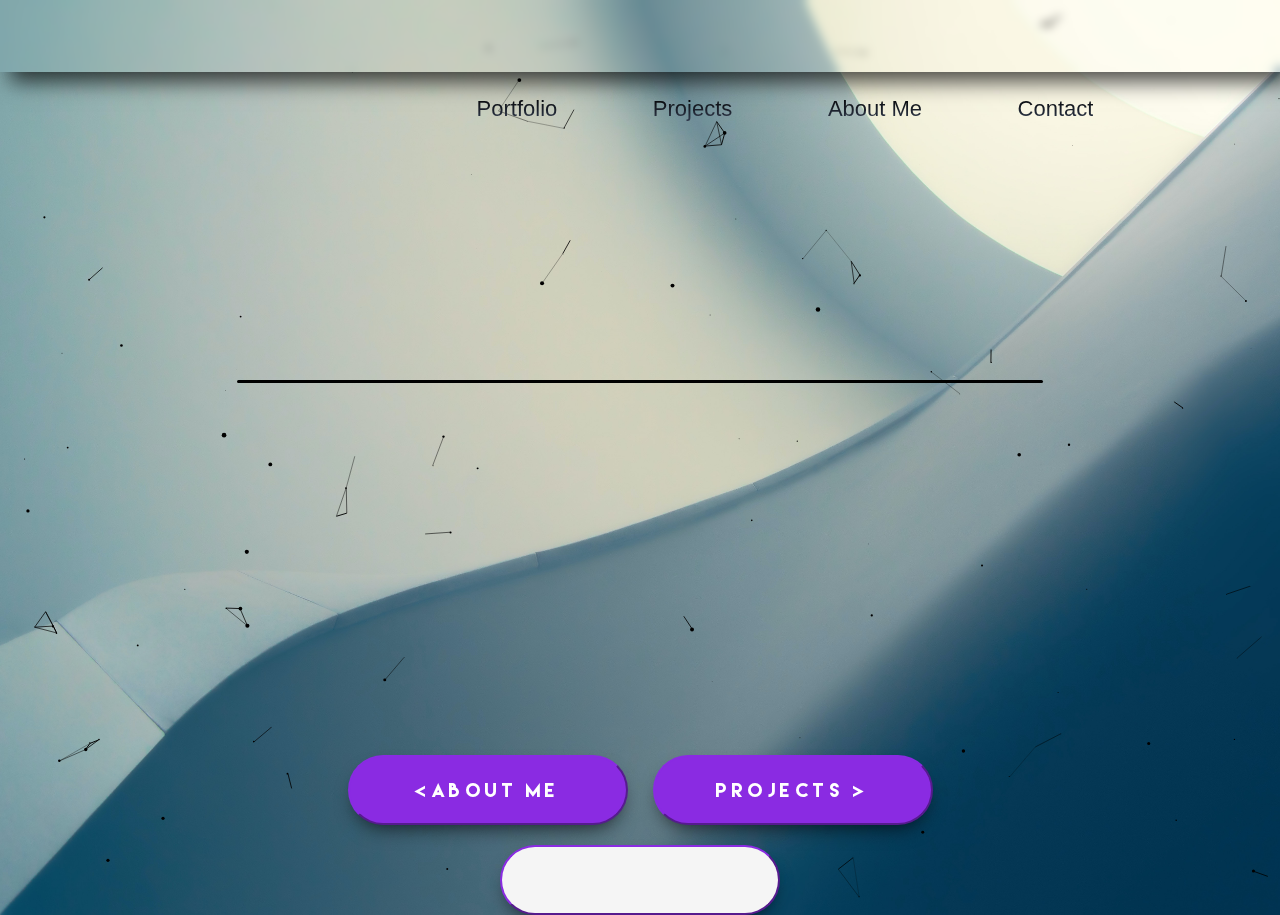
<file: index.html>
<!DOCTYPE html>
<html lang="eng"></html>

<head>
  <link rel="styleSheet" href="styleSheetMain.css"> 
  <title>Portfolio</title>
  <link rel="icon" type="image/icon-x" href="/img/favicon.ico"> 
</head>

<body>
  <div class="navbar"></div>
  <script src="../backgroundHandler.js"></script>
  <header id="header">
    <nav id="navbar">
      <a href="/index.html">Portfolio</a>
      <a href="/projects.html">Projects</a>
      <a href="/aboutme.html">About Me</a>
      <a href="/aboutme.html#headerText2">Contact</a>
    </nav>
  </header>

  <h1>
    <span id="colorText2">
      Developing</span> <span id="colorText2">Innovative</span> <span id="colorText2">Solutions</span>
    </span>
    <br>
    <span>
      To Solve
    </span>
    <br>
    <span id="colorText">
      Modern Problems
    </span>
  </h1>

  <hr>

  <h2>
    <span id="colorText3">Kian</span>
    <span id="colorText3">Beydemueller</span>
    <span>is</span>
    <span>a</span>
    <span>16</span>
    <span>year</span>
    <span>old</span>
    <span id="colorText2">software</span>
    <span id="colorText2">engineer</span>
    <span>and</span>
    <span id="colorText2">developer</span><span>.</span>
    <span>With</span>
    <span>over</span>
    <span>2</span>
    <span>years</span>
    <span>of</span>
    <span>hand</span>
    <span>on</span>
    <span>experience</span>
    <span>in</span>
    <span>programming,</span>
    <span>I</span>
    <span>have</span>
    <span>all</span>
    <span>the</span>
    <span>necessary</span>
    <span>skills</span>
    <span>to</span>
    <span>build</span>
    <span id="colorText2">creative</span>
    <span id="colorText2">answers</span>
    <span>to</span>
    <span>all</span>
    <span>technical</span>
    <span>inquiries.</span>
  </h2>


  <br> <button id="aboutButton" onclick="window.location.href='/aboutme.html'">
    &lt;ABOUT ME
  </button>
  <button id="projectButton" onclick="window.location.href='/projects.html'">
    PROJECTS >
  </button> <br>
  <button id="contactButton" onclick="window.location.href='/aboutme.html#headerText2'"> <span>
    CONTACT ME
  </span>
  </button>
  
  <canvas class="background"></canvas>
  <script src="/background/src/particles.js"></script>
</body>
</file>
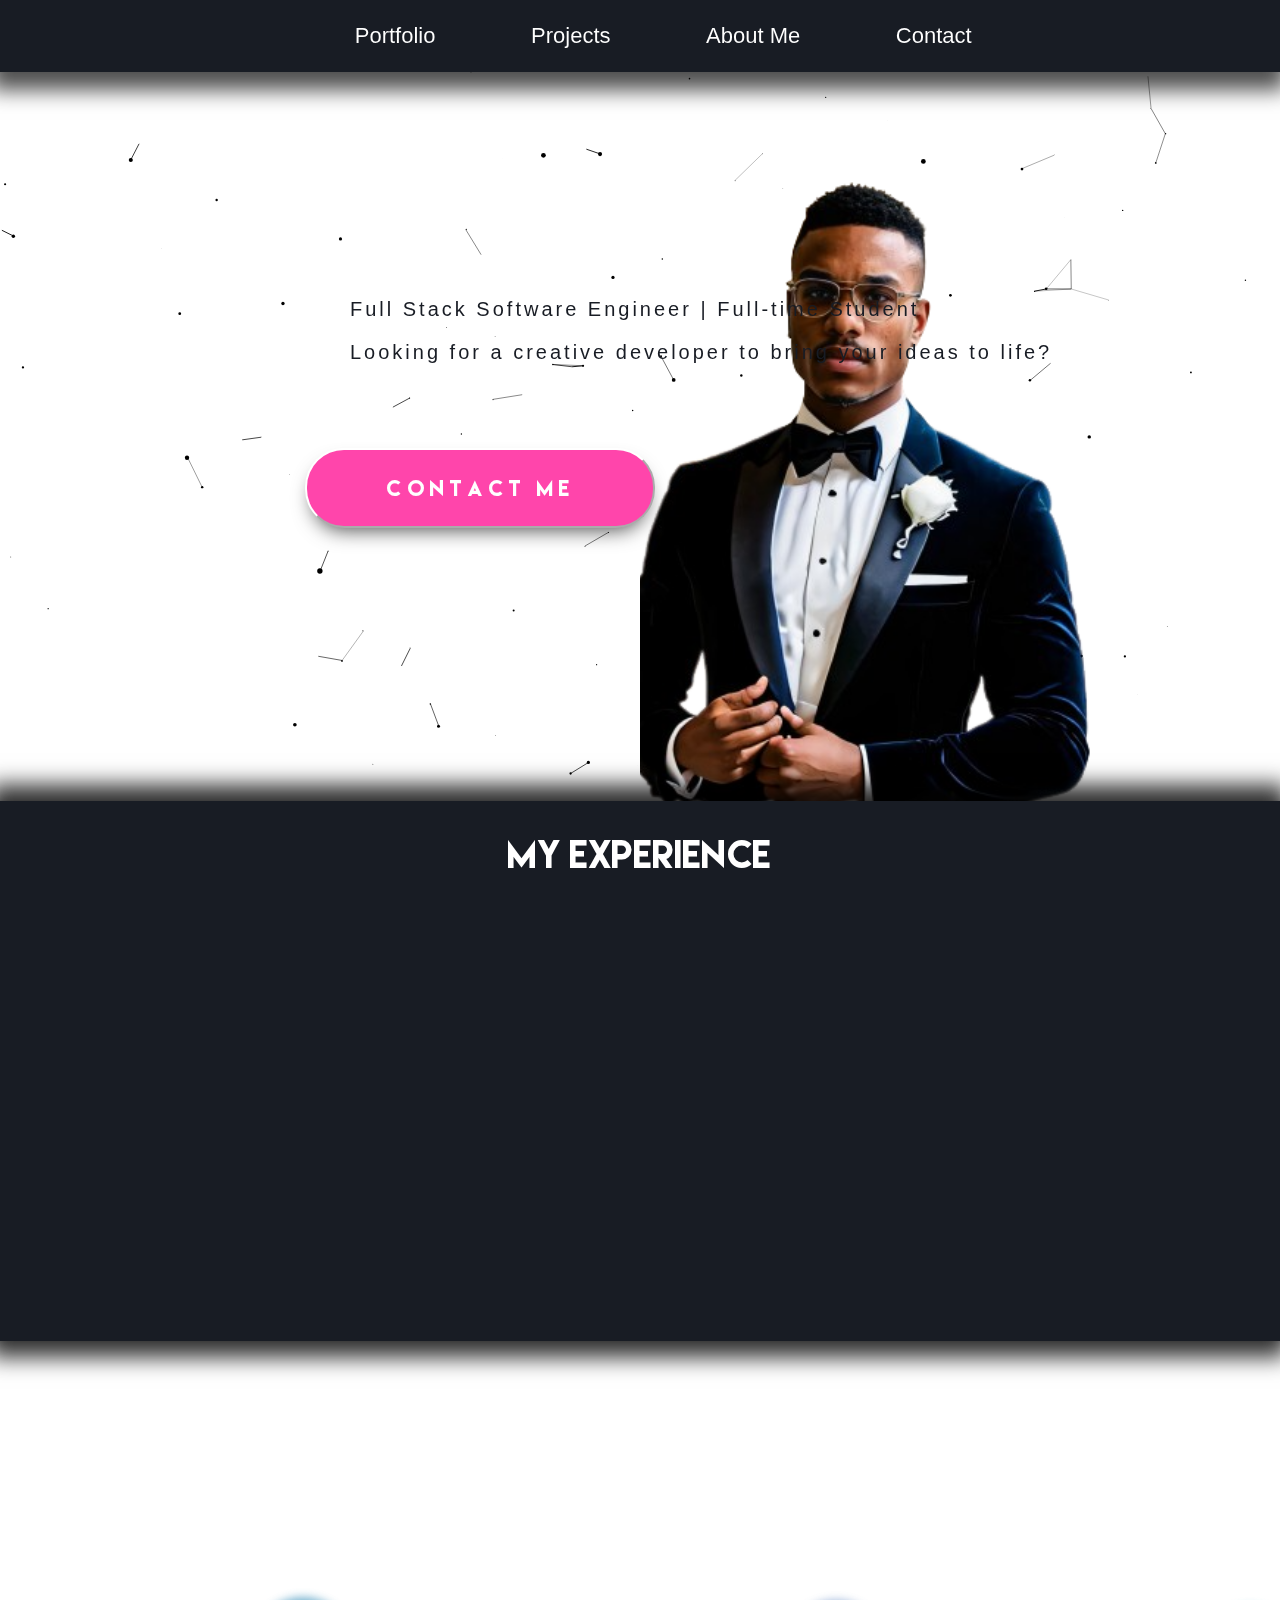
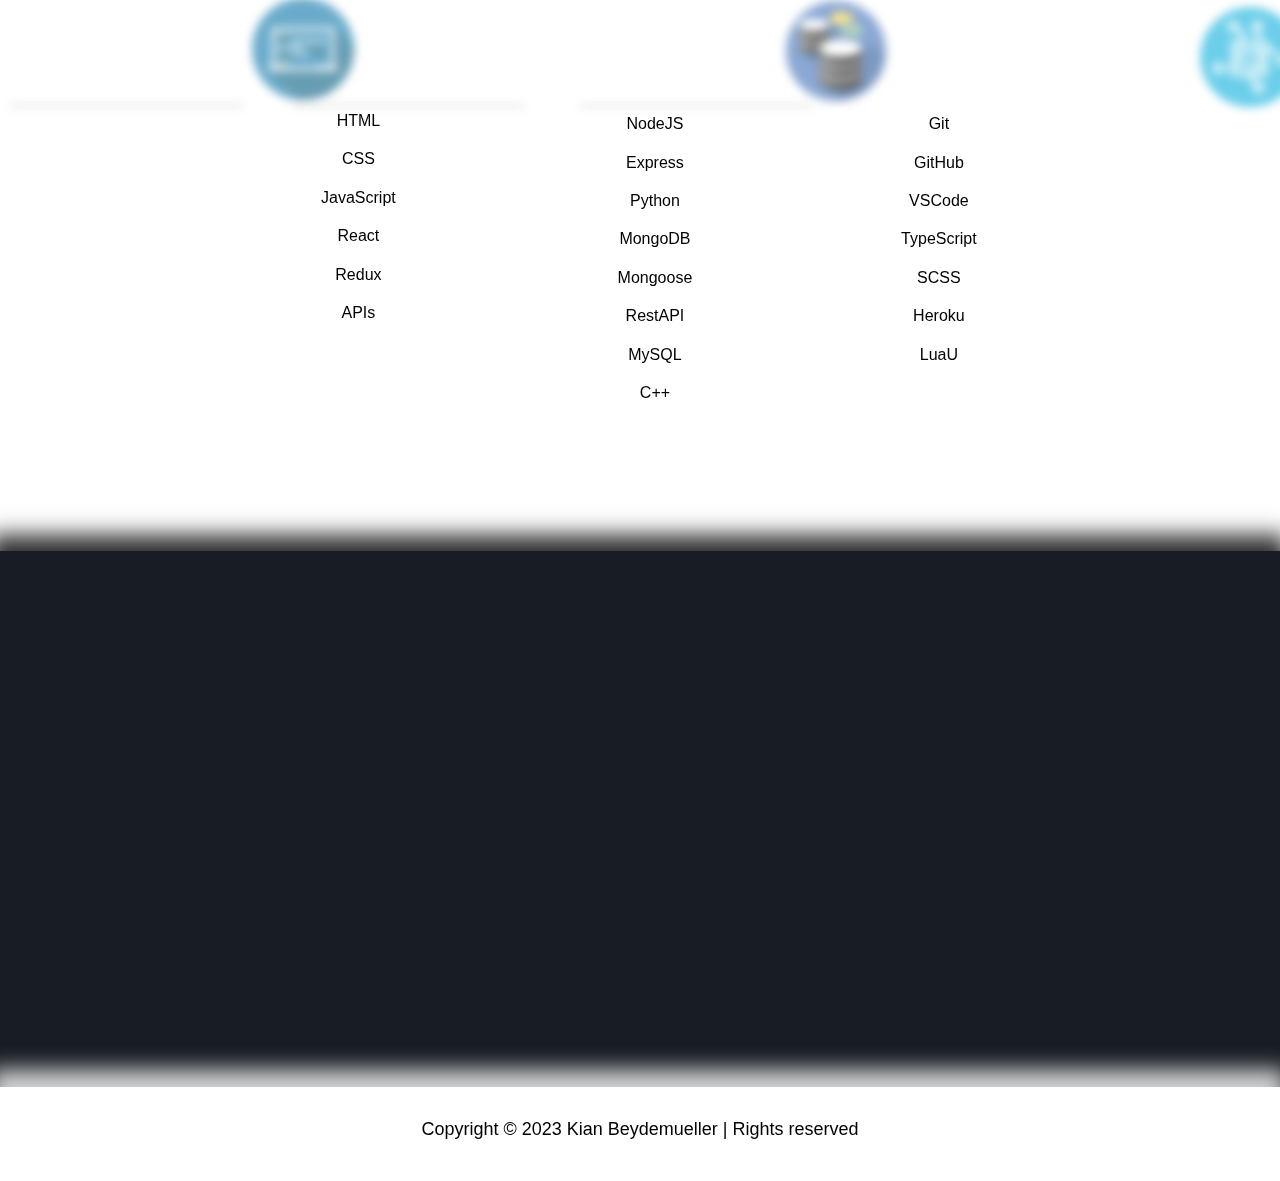
<file: aboutme.html>
<!DOCTYPE html>
<html lang="eng"></html>

<head>
  <meta name="viewport" content="width=device-width, intial-scale=1.0">
  <link rel="styleSheet" href="styleSheetAbout.css"> 
  <link rel="newStyle" href="newStyle.scss">
  <title>About Me</title>
  <link rel="icon" type="image/icon-x" href="/img/favicon.ico"> 
  <script defer src="app.js"></script>
</head>

<body>
  <div class="navbar"></div>
  <script src="../backgroundHandler.js"></script>
  <header id="header">
    <nav id="navbar">
      <a href="/index.html" style="margin-left: -12%;">Portfolio</a>
      <a href="/projects.html">Projects</a>
      <a href="/aboutme.html">About Me</a>
      <a href="#headerText2">Contact</a>
    </nav>
  </header>
  <div class="container"></div>

  <h1><span>Hey</span> <span>there!</span> <span id="colorText">I'm</span> <span id="colorText">Kian.</span></h1>
  <p class="descriptive">Full Stack Software Engineer | Full-time Student</p>
  <p class="descriptive">Looking for a creative developer to bring your ideas to life?</p>
  <button id="contactButton" onclick="window.location.href='#headerText2'">
    CONTACT ME
  </button>

  <div class="experience">
    <p id="titleP">My Experience</p>
    <div class="box hidden"></div>
    <img src="/img/KianWork.jpg" class="photo hidden" id="workImg">
    <p class="text hidden" id="hiddenSwipe1">
      My name is Kian Beydemueller and I am a 16-year-old self-taught software engineer.
      My passion for computer science has consistently grown stronger ever since I got my first laptop at the age of 10 and 
      explored how computers process data.
    </p>
    <p class="text hidden" id="hiddenSwipe2">
      Ever since then, my love for the computer industry has only grown stronger and I have,
      to-date taught myself 6 different programming languages, ranging from beginner to advanced levels of knowledge.
      From game development to website engineering and even machine learning, I am sure to have all the skills necessary
      to fulfill your requests!
    </p>
    <p class="text hidden" id="hiddenSwipe3">
      <br>In my spare time I enjoy playing sports and exercising regularly to free my mind when I am not occupied with school 
      or personal projects. My avid learning and constant hunger to create innovative solutions to modern problems has
      propelled my programming journey and allowed me to become the great programmer I am today. If you wish to know
      more about my skills or how to reach me, keep scrolling! I can't wait to work with you &#128521;
    </p>
  </div>


  <div class="skills">
    <img src="/img/code.png" class="codeIcon hidden">
    <p class="headerText hidden">My Skills</p>
    <div class="skillIcons">
      <img class="skill1 hidden" src="/img/FrontEnd.jpg">
      <p class="skillLabels1 hidden">Frontend</p>
      <img class="skill2 hidden" src="/img/BackEnd.png">
      <p class="skillLabels2 hidden">Backend</p>
      <img class="skill3 hidden" src="/img/Technologies.png">
      <p class="skillLabels3 hidden">Technologies</p>
    </div>
    <hr class="frontSeperator hidden">
    <hr class="backSeperator hidden">
    <hr class="techSeperator hidden">

    <p class="frontEndUnits">HTML<br>CSS<br>JavaScript<br>React<br>Redux<br>APIs</p>
    <p class="backEndUnits">NodeJS<br>Express<br>Python<br>MongoDB<br>Mongoose<br>RestAPI<br>MySQL<br>C++</p>
    <p class="techEndUnits">Git<br>GitHub<br>VSCode<br>TypeScript<br>SCSS<br>Heroku<br>LuaU</p>
  </div>

  <div class="contactDiv">
    <p class="headerText2 hidden" id="headerText2">Reach Out</p>
    <button class="contactButtons hidden glow-on-hover" id="linkedin" type="button" onclick="window.open('https://linkedin.com/in/kian-beydemüller-56a147151/');">
      <img src="/img/linkedin.png" alt="LinkedIn Logo">
      <span><b>LinkedIn</b></span>
    </button>
    <button class="contactButtons hidden glow-on-hover" id="email" type="button" onclick="window.location.href='mailto:Kian@UBDM.info'">
      <img src="/img/Email.png" alt="Email Symbol">
      <span><b>Email</b></span>
    </button>
    <button class="contactButtons hidden glow-on-hover" id="github" type="button" onclick="window.open('https://github.com/KianBD/');">
      <img src="/img/github.png" alt="GitHub Logo">
      <span><b>GitHub</b></span>
    </button>

    <a class="btn linked-btn">
      
    </a>
 
    <div class="copyrightDiv">
      <p>Copyright © 2023 Kian Beydemueller | Rights reserved</p>
    </div>
  </div>

  <canvas class="background"></canvas>
  <script src="/background/src/particles.js"></script>
</body>
</file>
<file: styleSheetMain.css>
@font-face {
  font-family: "averta bold";
  src: url(../../fonts/averta-bold/Averta.eot) format('embedded-opentype'),
       url(../../fonts/averta-bold/Averta.woff2) format('woff2'),
       url(../../fonts/averta-bold/Averta.woff) format('woff'),
       url(../../fonts/averta-bold/Averta.ttf) format('truetype'),
       url(../../fonts/averta-bold/Averta.svg) format('svg');

  font-family: "averta regular";
  src: url(../../fonts/averta-regular/Averta.eot) format('embedded-opentype'),
      url(../../fonts/averta-regular/Averta.woff2) format('woff2'),
      url(../../fonts/averta-regular/Averta.woff) format('woff'),
      url(../../fonts/averta-regular/Averta.ttf) format('truetype'),
      url(../../fonts/averta-regular/Averta.svg) format('svg');

  font-family: "lemon milk";
  src: url(../../fonts/lemon/Lemon.eot) format('embedded-opentype'),
      url(../../fonts/lemon/Lemon.woff2) format('woff2'),
      url(../../fonts/lemon/Lemon.woff) format('woff'),
      url(../../fonts/lemon/Lemon.ttf) format('truetype'),
      url(../../fonts/lemon/Lemon.svg) format('svg');
}

html,
body {
  margin: 0;
  padding: 0;
}

.background {
  position: absolute;
  display: block;
  top: 0;
  left: 0;
  z-index: -1;
}

body {
  background-color: white;
  background-image: url(../../img/background.jpg);
  background-repeat: no-repeat;
  -webkit-background-size: cover;
  -moz-background-size: cover;
  -o-background-size: cover;
  background-size: cover;

  overflow-x: hidden;
  font-family: "lemon milk", Fallback, sans-serif;
  text-align: center;
  color: #495a7a;
  font-size: 20px;

  user-select: none;
  -webkit-user-select: none;
}

#header {
  position: absolute;
  margin-top: -12%;
  left: 0;
  width: 100%;
  padding: 20px 100px;
  background:transparent;
  justify-content: space-between;
  align-items: center;

  font-family: sans-serif;
}

#navbar a {
  position: relative;
  font-size: 22px;
  background:-webkit-linear-gradient(#000000, #323c4f);
  -webkit-background-clip: text;
  background-clip: text;
  -webkit-text-fill-color: transparent;
  font-weight: 500;
  text-decoration: none;
  margin-left: 90px;
  -webkit-user-drag: none;
}

div {
  position: absolute;
}

.navbar {
  backdrop-filter: blur(5px);
  background-color: transparent;
  width: 100%;
  height: 8%;
  box-shadow: 10px 10px 20px rgba(0, 0, 0, 0.696);
  display: inline-block;
  top: 0;
  left: 0;
}

#navbar a::before {
  content: "";
  position: absolute;
  top: 100%;
  left: 0;
  width: 0%;
  height: 3px;
  background: #5146cc;
  transition: .3s;
}

#navbar a:hover::before {
  width: 100%;
}


ul {
  color: teal;
}

h1 {
  text-align: left;
  font-family: "lemon milk", Fallback, sans-serif;
  letter-spacing: 4px;
  margin-top: 230px;
  margin-left: 350px;
}

h2 {
  font-family: sans-serif;
  transform: scale(0.94);
  animation: scale 3s forwards cubic-bezier(0.5, 1, 0.89, 1);
  color: #495a7a; 
  line-height: 60px; 
  margin-top: 2%; 
  text-align: left; 
  margin-left: 365px; 
  letter-spacing: 3px;
}
@keyframes scale {
  100% {
    transform: scale(1);
  }
}

hr {
  width: 63%;
  height: 3px;
  background-color: black; 
  border-radius: 4px; 
  border: none;
}

span {
  display: inline-block;
  opacity: 0;
  filter: blur(4px);
}

span:nth-child(1) {
  animation: fade-in 0.8s 0.1s forwards cubic-bezier(0.11, 0, 0.5, 0);
}

span:nth-child(2) {
  animation: fade-in 0.8s 0.2s forwards cubic-bezier(0.11, 0, 0.5, 0);
}

span:nth-child(3) {
  animation: fade-in 0.8s 0.3s forwards cubic-bezier(0.11, 0, 0.5, 0);
}

span:nth-child(4) {
  animation: fade-in 0.8s 0.4s forwards cubic-bezier(0.11, 0, 0.5, 0);
}

span:nth-child(5) {
  animation: fade-in 0.8s 0.5s forwards cubic-bezier(0.11, 0, 0.5, 0);
}

span:nth-child(6) {
  animation: fade-in 0.8s 0.6s forwards cubic-bezier(0.11, 0, 0.5, 0);
}

span:nth-child(7) {
  animation: fade-in 0.8s 0.7s forwards cubic-bezier(0.11, 0, 0.5, 0);
}

span:nth-child(8) {
  animation: fade-in 0.8s 0.8s forwards cubic-bezier(0.11, 0, 0.5, 0);
}

span:nth-child(9) {
  animation: fade-in 0.8s 0.9s forwards cubic-bezier(0.11, 0, 0.5, 0);
}

span:nth-child(10) {
  animation: fade-in 0.8s 1s forwards cubic-bezier(0.11, 0, 0.5, 0);
}

span:nth-child(11) {
  animation: fade-in 0.8s 1.1s forwards cubic-bezier(0.11, 0, 0.5, 0);
}

span:nth-child(12) {
  animation: fade-in 0.8s 1.2s forwards cubic-bezier(0.11, 0, 0.5, 0);
}

span:nth-child(13) {
  animation: fade-in 0.8s 1.3s forwards cubic-bezier(0.11, 0, 0.5, 0);
}

span:nth-child(14) {
  animation: fade-in 0.8s 1.4s forwards cubic-bezier(0.11, 0, 0.5, 0);
}

span:nth-child(15) {
  animation: fade-in 0.8s 1.5s forwards cubic-bezier(0.11, 0, 0.5, 0);
}

span:nth-child(16) {
  animation: fade-in 0.8s 1.6s forwards cubic-bezier(0.11, 0, 0.5, 0);
}

span:nth-child(17) {
  animation: fade-in 0.8s 1.7s forwards cubic-bezier(0.11, 0, 0.5, 0);
}

span:nth-child(18) {
  animation: fade-in 0.8s 1.8s forwards cubic-bezier(0.11, 0, 0.5, 0);
}

span:nth-child(19) {
  animation: fade-in 0.8s 1.9s forwards cubic-bezier(0.11, 0, 0.5, 0);
}

span:nth-child(20) {
  animation: fade-in 0.8s 2.0s forwards cubic-bezier(0.11, 0, 0.5, 0);
}

span:nth-child(21) {
  animation: fade-in 0.8s 2.1s forwards cubic-bezier(0.11, 0, 0.5, 0);
}

span:nth-child(22) {
  animation: fade-in 0.8s 2.2s forwards cubic-bezier(0.11, 0, 0.5, 0);
}

span:nth-child(23) {
  animation: fade-in 0.8s 2.3s forwards cubic-bezier(0.11, 0, 0.5, 0);
}

span:nth-child(24) {
  animation: fade-in 0.8s 2.4s forwards cubic-bezier(0.11, 0, 0.5, 0);
}

span:nth-child(25) {
  animation: fade-in 0.8s 2.5s forwards cubic-bezier(0.11, 0, 0.5, 0);
}

span:nth-child(26) {
  animation: fade-in 0.8s 2.6s forwards cubic-bezier(0.11, 0, 0.5, 0);
}

span:nth-child(27) {
  animation: fade-in 0.8s 2.7s forwards cubic-bezier(0.11, 0, 0.5, 0);
}

span:nth-child(28) {
  animation: fade-in 0.8s 2.8s forwards cubic-bezier(0.11, 0, 0.5, 0);
}

span:nth-child(29) {
  animation: fade-in 0.8s 2.9s forwards cubic-bezier(0.11, 0, 0.5, 0);
}

span:nth-child(30) {
  animation: fade-in 0.8s 3.0s forwards cubic-bezier(0.11, 0, 0.5, 0);
}

span:nth-child(31) {
  animation: fade-in 0.8s 3.1s forwards cubic-bezier(0.11, 0, 0.5, 0);
}

span:nth-child(32) {
  animation: fade-in 0.8s 3.2s forwards cubic-bezier(0.11, 0, 0.5, 0);
}

span:nth-child(33) {
  animation: fade-in 0.8s 3.3s forwards cubic-bezier(0.11, 0, 0.5, 0);
}

span:nth-child(34) {
  animation: fade-in 0.8s 3.4s forwards cubic-bezier(0.11, 0, 0.5, 0);
}

span:nth-child(35) {
  animation: fade-in 0.8s 3.5s forwards cubic-bezier(0.11, 0, 0.5, 0);
}

span:nth-child(36) {
  animation: fade-in 0.8s 3.6s forwards cubic-bezier(0.11, 0, 0.5, 0);
}

span:nth-child(37) {
  animation: fade-in 0.8s 3.7s forwards cubic-bezier(0.11, 0, 0.5, 0);
}

span:nth-child(38) {
  animation: fade-in 0.8s 3.8s forwards cubic-bezier(0.11, 0, 0.5, 0);
}
span:nth-child(39) {
  animation: fade-in 0.8s 3.9s forwards cubic-bezier(0.11, 0, 0.5, 0);
}

@keyframes fade-in {
  100% {
    opacity: 1;
    filter: blur(0);
  }
}

#colorText {
  background:-webkit-linear-gradient(#5146cc, #8d76f8);
  -webkit-background-clip: text;
  background-clip: text;
  -webkit-text-fill-color: transparent;
}

#colorText2 {
  background:-webkit-linear-gradient(#cc466c, #ff0909);
  -webkit-background-clip: text;
  background-clip: text;
  -webkit-text-fill-color: transparent;
}

#colorText3 {
  background:-webkit-linear-gradient(#356109, #009917);
  -webkit-background-clip: text;
  background-clip: text;
  -webkit-text-fill-color: transparent;
  font-size: 35px;
}

#languageList {
  font-size: 20px;
}

#exampleImgs {
  width: 33%;
  height: 33%;
}

button {
  letter-spacing: 0.1em;
}

#aboutButton {
  background-color: blueviolet;
  color: white;
  border-color: blueviolet;
  height: 70px;
  width: 280px;
  border-radius: 39px;
  cursor: pointer;
  font-family: "lemon milk", Fallback, sans-serif;
  margin-right: 20px;
  font-size: 18px;
  box-shadow: 0 10px 20px -8px rgba(0, 0, 0,.7);
}

#projectButton {
  background-color: blueviolet;
  color: white;
  border-color: blueviolet;
  height: 70px;
  width: 280px;
  border-radius: 39px;
  cursor: pointer;
  font-family: "lemon milk", Fallback, sans-serif;
  font-size: 18px;
  box-shadow: 0 10px 20px -8px rgba(0, 0, 0,.7);
}

#contactButton {
  background-color: whitesmoke;
  color: blueviolet;
  border-color: blueviolet;
  height: 70px;
  width: 280px;
  border-radius: 39px;
  cursor: pointer;
  margin-top: 20px;
  font-family: "lemon milk", Fallback, sans-serif;
  font-size: 18px;
  box-shadow: 0 10px 20px -8px rgba(0, 0, 0,.7);
}

#projectButton:hover,
#projectButton:focus {
  box-shadow: 0 20px 30px -15px var(--hover);
  transform: translateY(-0.25em);
  letter-spacing: 0.3em;
}

#contactButton:hover,
#contactButton:focus {
  box-shadow: 0 20px 30px -15px var(--hover);
  transform: translateY(-0.25em);
  letter-spacing: 0.3em;
}

#aboutButton:hover,
#aboutButton:focus {
  box-shadow: 0 20px 30px -15px var(--hover);
  transform: translateY(-0.25em);
  letter-spacing: 0.3em;
}

button {
  --hover: #c124ff;
  color: var(--color);
  transition: 0.25s;
  letter-spacing: 0.25em;
}

button:hover, button:focus {
  border-color: var(--hover);
  color: #fff;
}

@media only screen and (min-width: 1400px) and (max-width: 1919px) {
  
  #navbar a {
    position: absolute;
    top: 185%;
    left: 0;
    font-size: 22px;
    background:-webkit-linear-gradient(#000000, #323c4f);
    -webkit-background-clip: text;
    background-clip: text;
    -webkit-text-fill-color: transparent;
    font-weight: 500;
    text-decoration: none;
    -webkit-user-drag: none;
  }

  #navbar a:nth-child(1) {
    left: 21.8%;
  }
  #navbar a:nth-child(2) {
    left: 31.6%;
  }
  #navbar a:nth-child(3) {
    left: 41.5%;
  }
  #navbar a:nth-child(4) {
    left: 52.3%;
  }
  
  .navbar {
    backdrop-filter: blur(5px);
    background-color: transparent;
    width: 100%;
    height: 8%;
    box-shadow: 10px 10px 20px rgba(0, 0, 0, 0.696);
    display: inline-block;
    top: 0;
    left: 0;
  }

  h1 {
    text-align: left;
    font-size: 38px;
    font-family: "lemon milk", Fallback, sans-serif;
    letter-spacing: 4px;
    margin-top: 120px;
    margin-left: 300px;
  }

  hr {
    width: 60%;
    height: 3px;
    margin-top: 2%;
  }

  #ColorText3 {
    font-size: 29px;
  }

  h2 {
    margin-left: 300px;
    font-size: 24px;
    padding-right: 19%;
  }
}
</file>
<file: styleSheetAbout.css>
@font-face {
  font-family: "averta bold";
  src: url(../../fonts/averta-bold/Averta.eot) format('embedded-opentype'),
       url(../../fonts/averta-bold/Averta.woff2) format('woff2'),
       url(../../fonts/averta-bold/Averta.woff) format('woff'),
       url(../../fonts/averta-bold/Averta.ttf) format('truetype'),
       url(../../fonts/averta-bold/Averta.svg) format('svg');

  font-family: "averta regular";
  src: url(../../fonts/averta-regular/Averta.eot) format('embedded-opentype'),
      url(../../fonts/averta-regular/Averta.woff2) format('woff2'),
      url(../../fonts/averta-regular/Averta.woff) format('woff'),
      url(../../fonts/averta-regular/Averta.ttf) format('truetype'),
      url(../../fonts/averta-regular/Averta.svg) format('svg');

  font-family: "lemon milk";
  src: url(../../fonts/lemon/Lemon.eot) format('embedded-opentype'),
      url(../../fonts/lemon/Lemon.woff2) format('woff2'),
      url(../../fonts/lemon/Lemon.woff) format('woff'),
      url(../../fonts/lemon/Lemon.ttf) format('truetype'),
      url(../../fonts/lemon/Lemon.svg) format('svg');
}

html {
  scroll-behavior: smooth;
}

html,
body {
    width: 100%;
    height: 100%;
    margin: 0px;
    padding: 0px;
    overflow-x: hidden; 
}

.background {
  position: absolute;
  display: block;
  top: 0;
  left: 0;
  z-index: -2;
}

body {
  background-color: white;
  overflow-x: hidden;
  font-family: sans-serif;

  text-align: center;
  color: #ffffff;
  font-size: 20px;

  user-select: none;
  -webkit-user-select: none;
}

#header {
  position: absolute;
  margin-top: 0.2%;
  left: 0;
  width: 100%;
  padding: 20px 100px;
  background:transparent;
  justify-content: space-between;
  align-items: center;
}

#navbar a {
  position: relative;
  font-size: 22px;
  background:-webkit-linear-gradient(#ffffff, #ffffff);
  -webkit-background-clip: text;
  background-clip: text;
  -webkit-text-fill-color: transparent;
  font-weight: 500;
  text-decoration: none;
  margin-left: 90px;
  -webkit-user-drag: none;
}

.container {
  text-align: center;
  color: var(--color);
  width: 100%;
  min-height: 100vh;
  display: inline-block;
  flex-direction: column;
  align-items: center;
  justify-content: center;
  background-repeat: no-repeat;
  background-image: url("../../img/AIKian.png");
  background-size: contain;
  background-position-x: 80%;
  z-index: -1;
  
  background-attachment: fixed;
}


.experience p,
#titleP {
  font-size: 35px;
  font-family: "lemon milk", Fallback, sans-serif;
}

div {
  position: absolute;
}

.navbar {
  backdrop-filter: blur(5px);
  background-color: #181c24;
  width: 100%;
  height: 8%;
  box-shadow: -2px 10px 20px 8px rgba(0, 0, 0, 0.696);
  display: inline-block;
  top: 0;
  left: 0;
}

#navbar a::before {
  content: "";
  position: absolute;
  top: 100%;
  left: 0;
  width: 0%;
  height: 3px;
  background: #32ff6f;
  transition: .3s;
}

#navbar a:hover::before {
  width: 100%;
}

ul {
  color: teal;
}

h1 {
  text-align: left;
  color: #181c24;
  font-family: "lemon milk", Fallback, sans-serif;
  letter-spacing: 4px;
  margin-top: 230px;
  margin-left: 350px;
}

.descriptive {
  color: #181c24;
  text-align: left;
  top: 300px;
  margin-left: 350px;
  letter-spacing: 3px;
}

#contactButton {
  background-color: rgb(255, 69, 171);
  color: white;
  border-color: rgb(255, 255, 255);
  height: 80px;
  width: 350px;
  border-radius: 39px;
  cursor: pointer;
  font-family: "lemon milk", Fallback, sans-serif;
  margin-left: -25%;
  font-size: 20px;
  box-shadow: 0 10px 20px -8px rgba(0, 0, 0,.7);
  letter-spacing: 0.15em;
  margin-top: 5%;
}

#contactButton:hover,
#contactButton:focus {
  box-shadow: 0 20px 30px -15px var(--hover);
  transform: translateY(-0.25em);
  letter-spacing: 0.3em;
}

#colorText {
  background:-webkit-linear-gradient(#0011ff, #5c0071);
  -webkit-background-clip: text;
  background-clip: text;
  -webkit-text-fill-color: transparent;
}

#contactButton {
  --hover: #c124ff;
  color: var(--color);
  transition: 0.25s;
  letter-spacing: 0.25em;
}

#contactButton:hover, #contactButton:focus {
  border-color: var(--hover);
  color: #fff;
}

.experience {
  width: 100%;
  height: 60%;
  top: 89%;
  background-color: #181c24;
  box-shadow: -2px -10px 20px 8px rgba(0, 0, 0, 0.696), -2px 10px 20px 8px rgba(0, 0, 0, 0.696);
  z-index: 0;
}

h2 {
  transform: scale(0.94);
  animation: scale 3s forwards cubic-bezier(0.5, 1, 0.89, 1);
}

#workImg {
  width: 400px;
  height: 400px;
  position: absolute;
  top: 24.1%;
  left: 19.69%;
  border-radius: 10px;
  -webkit-user-drag: none;
  display: inline-block;
}

.experience #hiddenSwipe1 {
  display: inline-block;
  position: absolute;
  text-align: left;
  left: 43%;
  font-size: 23px;
  top: 20%;
  letter-spacing: 0.05em;
  font-family: sans-serif;
}

.experience #hiddenSwipe2 {
  display: inline-block;
  position: absolute;
  text-align: left;
  left: 43%;
  font-size: 23px;
  top: 40%;
  letter-spacing: 0.05em;
  font-family: sans-serif;
}

.experience #hiddenSwipe3 {
  display: inline-block;
  position: absolute;
  text-align: left;
  left: 43%;
  font-size: 23px;
  top: 60%;
  letter-spacing: 0.05em;
  font-family: sans-serif;
}

.box {
  top:1.5%;
  left: 18.3%;
  position: relative;
  width: 450px;
  height: 450px;
  background: repeating-conic-gradient(from var (--a), #ff2770 0%,
  #ff2770 5%, transparent 5%, transparent 40%, #ff2770 50%);
  animation: animate 4s linear infinite;
  border-radius: 20px;
}

.headerText {
  font-family: "lemon milk", Fallback, sans-serif;
  font-size: 35px;
  color: black;
  margin-top: -8%;
}

.contactDiv {
  width: 100%;
  height: 70%;
  top: 239%;
  background-color: #181c24;
  box-shadow: -2px -10px 20px 8px rgba(0, 0, 0, 0.696), -2px 10px 20px 8px rgba(0, 0, 0, 0.696);
  z-index: 0;
}

.contactButtons {
  outline: none;
  border: none;
  margin-top: 4%;
  border-radius: 10px;
  width: 20%;
  height: 20%;
  background-color: #25252b;
  text-decoration: none;
  cursor: pointer;
  font-family: sans-serif;
  font-size: 18px;
}

.contactButtons b {
  color: white;
}

.contactButtons img {
  width: 60px;
  height: 60px;
  position: relative;
  margin-left: -50%;
}

.contactButtons:nth-child(2) {
  margin-right: 5%;
}
.contactButtons:nth-child(3) {
  margin-right: 5%;
}
.copyrightDiv {
  background-color: white;
  width: 100%;
  height: 15%;
  top: 85%;
  box-shadow: -2px -10px 20px 8px rgba(255, 255, 255, 0.796);
}

.copyrightDiv p {
  color: black;
  font-size: 18px;
  font-family: sans-serif;
  margin-top: 2.5%;
}

.headerText2 {
  font-family: "lemon milk", Fallback, sans-serif;
  font-size: 35px;
  color: rgb(255, 255, 255);
  margin-top: 2%;
}

@property --a {
  syntax: '<angle>';
  inherits: false;
  initial-value: 0deg;
}

@keyframes animate {
  0% {
    --a: 0deg;
  } 100% {
    --a: 360deg;
  }
}

.box::before {
  content: "";
  position: absolute;
  width: 100%;
  height: 100%;
  background: repeating-conic-gradient(from var (--a), #45f3ff 0%,
  #45f3ff 5%, transparent 5%, transparent 40%, #45f3ff 50%);
  animation: animate 4s linear infinite;
  animation-delay: -1s;
  border-radius: 20px;
}

.box::after {
  content: "";
  position: absolute;
  inset: 8px;
  background: #2d2d39;
  border-radius: 15px;
  border: 8px solid #25252b;
}

.skills {
  width: 100%;
  height: 90%;
  top: 149%;
  background-color: transparent;
}

.skills .codeIcon {
  transform: rotate(-20deg);
  width: 256px;
  height: 256px;
  margin-left: -80%;
  margin-top: -2%;
}

.hidden {
  opacity: 0;
  filter: blur(5px);
  transform: translateX(-100%);
  transition: all 1s;
}

.show {
  opacity: 1;
  filter: blur(0);
  transform: translateX(0);
}

.photo,
.box {
  transition-delay: 400ms;
}

.skill1 {
  height: 124px;
  width: 220px;
  opacity: 70%;
}

.skill2,
.skill3 {
  width: 100px;
  height: 100px;
  opacity: 70%;
}

.skill1 {
  position: relative;
  left: 127%;
  margin-top: 13%;
}

.skill2 {
  position: absolute;
  left: 272%;
  top: 32.9%;
}

.skill3 {
  position: relative;
  left: 330%;
  margin-bottom: 1.2%;
}

.skillLabels1 {
  display: inline-block;
  position: absolute;
  color: black;
  font-family: sans-serif;
  left: 146.3%;
  top: 100%;
  font-size: 23px;
}
.skillLabels2 {
  display: inline-block;
  position: absolute;
  color: black;
  font-family: sans-serif;
  left: 273.5%;
  top: 100%;
  font-size: 23px;
}
.skillLabels3 {
  display: inline-block;
  position: absolute;
  color: black;
  font-family: sans-serif;
  left: 393.5%;
  top: 100%;
  font-size: 23px;
}

.frontSeperator {
  position: absolute;
  display: inline-block;
  margin-top: 12.5%;
  left: 19%;
  width: 18%;
  color: gray;
  opacity: 80%;
}

.backSeperator {
  position: absolute;
  display: inline-block;
  margin-top: 12.5%;
  left: 41%;
  width: 18%;
  color: gray;
  opacity: 80%;
}

.techSeperator {
  position: absolute;
  display: inline-block;
  margin-top: 12.5%;
  left: 63.5%;
  width: 18%;
  color: gray;
  opacity: 80%;
}

.frontEndUnits {
  color: black;
  font-size: 16px;
  margin-top: 15%;
  margin-left: -44%;
  line-height: 2.4;
}
.backEndUnits {
  display: inline-block;
  position: absolute;
  color: black;
  font-size: 16px;
  top: 43%;
  left: 48.25%;
  line-height: 2.4;
}
.techEndUnits {
  display: inline-block;
  position: absolute;
  color: black;
  font-size: 16px;
  top: 43%;
  left: 70.4%;
  line-height: 2.4;
}

.glow-on-hover:before {
  content: '';
  background: linear-gradient(45deg, #ff0000, #ff7300, #fffb00, #48ff00, #00ffd5, #002bff, #7a00ff, #ff00c8, #ff0000);
  position: absolute;
  top: -2px;
  left:-2px;
  background-size: 400%;
  z-index: -1;
  filter: blur(5px);
  width: calc(100% + 4px);
  height: calc(100% + 4px);
  animation: glowing 20s linear infinite;
  opacity: 0;
  transition: opacity .3s ease-in-out;
  border-radius: 10px;
}

.glow-on-hover:active {
  color: #000
}

.glow-on-hover:active:after {
  background: transparent;
}

.glow-on-hover:hover:before {
  opacity: 1;
}

.glow-on-hover:after {
  z-index: -1;
  content: '';
  position: absolute;
  width: 100%;
  height: 100%;
  background: #111;
  left: 0;
  top: 0;
  border-radius: 10px;
}

@keyframes glowing {
  0% { background-position: 0 0; }
  50% { background-position: 400% 0; }
  100% { background-position: 0 0; }
}

@media(prefers-reduced-motion) {
  .hidden {
    transition: none;
  }
}

@keyframes scale {
  100% {
    transform: scale(1);
  }
}

span {
  display: inline-block;
  opacity: 0;
  filter: blur(4px);
}

span:nth-child(1) {
  animation: fade-in 0.8s 0.1s forwards cubic-bezier(0.11, 0, 0.5, 0);
}

span:nth-child(2) {
  animation: fade-in 0.8s 0.4s forwards cubic-bezier(0.11, 0, 0.5, 0);
}

span:nth-child(3) {
  animation: fade-in 0.8s 2s forwards cubic-bezier(0.11, 0, 0.5, 0);
}

span:nth-child(4) {
  animation: fade-in 0.8s 2.3s forwards cubic-bezier(0.11, 0, 0.5, 0);
}

span:nth-child(5) {
  animation: fade-in 0.8s 3.5s forwards cubic-bezier(0.11, 0, 0.5, 0);
}

span:nth-child(6) {
  animation: fade-in 0.8s 3.6s forwards cubic-bezier(0.11, 0, 0.5, 0);
}

span:nth-child(7) {
  animation: fade-in 0.8s 3.7s forwards cubic-bezier(0.11, 0, 0.5, 0);
}

span:nth-child(8) {
  animation: fade-in 0.8s 3.8s forwards cubic-bezier(0.11, 0, 0.5, 0);
}

span:nth-child(9) {
  animation: fade-in 0.8s 3.9s forwards cubic-bezier(0.11, 0, 0.5, 0);
}

span:nth-child(10) {
  animation: fade-in 0.8s 4s forwards cubic-bezier(0.11, 0, 0.5, 0);
}

span:nth-child(11) {
  animation: fade-in 0.8s 4.1s forwards cubic-bezier(0.11, 0, 0.5, 0);
}

span:nth-child(12) {
  animation: fade-in 0.8s 4.2s forwards cubic-bezier(0.11, 0, 0.5, 0);
}

span:nth-child(13) {
  animation: fade-in 0.8s 4.3s forwards cubic-bezier(0.11, 0, 0.5, 0);
}

span:nth-child(14) {
  animation: fade-in 0.8s 4.4s forwards cubic-bezier(0.11, 0, 0.5, 0);
}

span:nth-child(15) {
  animation: fade-in 0.8s 4.5s forwards cubic-bezier(0.11, 0, 0.5, 0);
}

span:nth-child(16) {
  animation: fade-in 0.8s 4.6s forwards cubic-bezier(0.11, 0, 0.5, 0);
}

span:nth-child(17) {
  animation: fade-in 0.8s 4.7s forwards cubic-bezier(0.11, 0, 0.5, 0);
}

span:nth-child(18) {
  animation: fade-in 0.8s 4.8s forwards cubic-bezier(0.11, 0, 0.5, 0);
}

span:nth-child(19) {
  animation: fade-in 0.8s 4.9s forwards cubic-bezier(0.11, 0, 0.5, 0);
}

span:nth-child(20) {
  animation: fade-in 0.8s 5.0s forwards cubic-bezier(0.11, 0, 0.5, 0);
}

span:nth-child(21) {
  animation: fade-in 0.8s 5.1s forwards cubic-bezier(0.11, 0, 0.5, 0);
}

span:nth-child(22) {
  animation: fade-in 0.8s 5.2s forwards cubic-bezier(0.11, 0, 0.5, 0);
}

span:nth-child(23) {
  animation: fade-in 0.8s 5.3s forwards cubic-bezier(0.11, 0, 0.5, 0);
}

span:nth-child(24) {
  animation: fade-in 0.8s 5.4s forwards cubic-bezier(0.11, 0, 0.5, 0);
}

@keyframes fade-in {
  100% {
    opacity: 1;
    filter: blur(0);
  }
}

#languageList {
  font-size: 20px;
}

@media only screen and (min-width: 1400px) and (max-width: 1919px) {

  #header {
    padding: 16px 100px;
  }

  #navbar a {
    margin-left: 79px;
  }

  #navbar a::before {
    height: 1px;
  }

  h1 {
    margin-left: 200px;
  }

  .descriptive {
    margin-left: 200px;
  }

  #contactButton {
    margin-left: -30%;
    height: 70px;
    width: 290px;
    border-radius: 35px;
    margin-top: 4%;
  }

  .box {
    top: -3.1%;
    left: 16.15%;
    width: 345px;
    height: 345px;
  }

  #workImg {
    width: 300px;
    height: 300px;
    position: absolute;
    left: 17.69%;
  }

  .contactButtons img {
    height: 60px;
    width: 60px; 
    margin-left: -65%;
  }

  .contactButtons span {
    position: absolute;
    margin-left: 20%;
    margin-top: 6%;
    font-size: 23px;
  }

  .experience p {
    margin-left: -4%;
    font-size: 35px;
    font-family: "lemon milk", Fallback, sans-serif;
    padding-right: 2%;
    padding-left: 2%;
  }

  #titleP {
    margin-left: 0.6%;
    padding-right: 0;
    padding-left: 0;
  }

  .experience #hiddenSwipe1 {
    display: inline-block;
    position: absolute;
    text-align: left;
    left: 42%;
    font-size: 19px;
    top: 20%;
    letter-spacing: 0.05em;
    font-family: sans-serif;
  }
  
  .experience #hiddenSwipe2 {
    display: inline-block;
    position: absolute;
    text-align: left;
    left: 42%;
    font-size: 19px;
    top: 40%;
    letter-spacing: 0.05em;
    font-family: sans-serif;
  }
  
  .experience #hiddenSwipe3 {
    display: inline-block;
    position: absolute;
    text-align: left;
    left: 42%;
    font-size: 19px;
    top: 60%;
    letter-spacing: 0.05em;
    font-family: sans-serif;
  }

  .skill1 {
    height: 111.61px;
    width: 198px;
    opacity: 70%;
  }

  .skill2,
  .skill3 {
    width: 90px;
    height: 90px;
    opacity: 70%;
  }

  .skill1 {
    position: relative;
    left: 106.1%;
    margin-top: 14%;
  }

  .skill2 {
    position: absolute;
    left: 234.5%;
    margin-top: 17.7%;
    top: 1.9%;
  }

  .skill3 {
    position: relative;
    left: 275%;
    margin-top: -10%;
  }

  .skillLabels1 {
    display: inline-block;
    position: absolute;
    color: black;
    font-family: sans-serif;
    left: 124.7%;
    top: 90%;
    font-size: 23px;
  }
  .skillLabels2 {
    display: inline-block;
    position: absolute;
    color: black;
    font-family: sans-serif;
    left: 235%;
    top: 90%;
    font-size: 23px;
  }
  .skillLabels3 {
    display: inline-block;
    position: absolute;
    color: black;
    font-family: sans-serif;
    left: 336.9%;
    top: 90%;
    font-size: 23px;
  }

  .frontSeperator {
    position: absolute;
    display: inline-block;
    margin-top: 13%;
    left: 19%;
    width: 18%;
    color: gray;
    opacity: 80%;
  }

  .backSeperator {
    position: absolute;
    display: inline-block;
    margin-top: 13%;
    left: 41%;
    width: 18%;
    color: gray;
    opacity: 80%;
  }

  .techSeperator {
    position: absolute;
    display: inline-block;
    margin-top: 13%;
    left: 62.8%;
    width: 18%;
    color: gray;
    opacity: 80%;
  }

  .frontEndUnits {
    color: black;
    font-size: 15px;
    margin-top: 16%;
    margin-left: -44%;
    line-height: 2.4;
  }
  .backEndUnits {
    display: inline-block;
    position: absolute;
    color: black;
    font-size: 15px;
    top: 52.5%;
    left: 47.7%;
    line-height: 2.4;
  }
  .techEndUnits {
    display: inline-block;
    position: absolute;
    color: black;
    font-size: 15px;
    top: 52.5%;
    left: 69.4%;
    line-height: 2.4;
  }
}

@media only screen and (min-width: 3440px) {

  #navbar a {
    position: relative;
    font-size: 22px;
    background:-webkit-linear-gradient(#ffffff, #ffffff);
    -webkit-background-clip: text;
    background-clip: text;
    -webkit-text-fill-color: transparent;
    font-weight: 500;
    text-decoration: none;
    margin-left: 90px;
    -webkit-user-drag: none;
  }

  #navbar:nth-child(1) {
    margin-left: 6.5%;
  }

  h1 {
    text-align: left;
    color: #181c24;
    font-family: "lemon milk", Fallback, sans-serif;
    letter-spacing: 4px;
    margin-top: 430px;
    margin-left: 950px;
  }
  
  .descriptive {
    color: #181c24;
    text-align: left;
    top: 700px;
    margin-left: 950px;
    letter-spacing: 3px; 
  }

  #contactButton {
    background-color: rgb(255, 69, 171);
    color: white;
    border-color: rgb(255, 255, 255);
    height: 80px;
    width: 350px;
    border-radius: 40px;
    cursor: pointer;
    font-family: "lemon milk", Fallback, sans-serif;
    margin-left: -25%;
    font-size: 20px;
    box-shadow: 0 10px 20px -8px rgba(0, 0, 0,.7);
    letter-spacing: 0.15em;
    margin-top: 2%;
  }

  .box {
    top:7.3%;
    left: 24.95%;
    position: relative;
    width: 450px;
    height: 450px;
    background: repeating-conic-gradient(from var (--a), #ff2770 0%,
    #ff2770 5%, transparent 5%, transparent 40%, #ff2770 50%);
    animation: animate 4s linear infinite;
    border-radius: 20px;
  }

  #workImg {
    width: 400px;
    height: 400px;
    position: absolute;
    top: 24.1%;
    left: 25.69%;
    border-radius: 10px;
    -webkit-user-drag: none;
    display: inline-block;
  }

  .experience p {
    margin-left: -4%;
    font-size: 35px;
    font-family: "lemon milk", Fallback, sans-serif;
    padding-right: 5%;
    padding-left: 2%;
  }

  #titleP {
    margin-left: 0.6%;
    padding-right: 0;
    padding-left: 0;
  }

  .headerText {
    font-family: "lemon milk", Fallback, sans-serif;
    font-size: 35px;
    color: black;
    margin-top: -3%;
    margin-left: 0.6%;
  }

  .skills .codeIcon {
    transform: rotate(-20deg);
    width: 256px;
    height: 256px;
    margin-left: -88%;
    margin-top: -2%;
  }

  .skill1 {
    height: 124px;
    width: 220px;
    opacity: 70%;
  }
  
  .skill2,
  .skill3 {
    width: 100px;
    height: 100px;
    opacity: 70%;
  }
  
  .skill1 {
    position: relative;
    left: 280%;
    margin-top: 13%;
  }
  
  .skill2 {
    position: absolute;
    left: 514%;
    top: 32.9%;
  }
  
  .skill3 {
    position: relative;
    left: 680%;
    margin-bottom: 1.2%;
  }

  .skillLabels1 {
    display: inline-block;
    position: absolute;
    color: black;
    font-family: sans-serif;
    left: 299.5%;
    top: 100%;
    font-size: 23px;
  }
  .skillLabels2 {
    display: inline-block;
    position: absolute;
    color: black;
    font-family: sans-serif;
    left: 515.1%;
    top: 100%;
    font-size: 23px;
  }
  .skillLabels3 {
    display: inline-block;
    position: absolute;
    color: black;
    font-family: sans-serif;
    left: 743.5%;
    top: 100%;
    font-size: 23px;
  }

  .frontSeperator {
    position: absolute;
    display: inline-block;
    margin-top: 7%;
    left: 23%;
    width: 14%;
    color: gray;
    opacity: 80%;
  }
  
  .backSeperator {
    position: absolute;
    display: inline-block;
    margin-top: 7%;
    left: 43.5%;
    width: 14%;
    color: gray;
    opacity: 80%;
  }
  
  .techSeperator {
    position: absolute;
    display: inline-block;
    margin-top: 7%;
    left: 65.5%;
    width: 14%;
    color: gray;
    opacity: 80%;
  }

  .frontEndUnits {
    font-size: 16px;
    margin-top: 9.5%;
    margin-left: -40.4%;
    line-height: 2.4;
  }

  .backEndUnits {
    top: 37%;
    left: 49.25%;
    line-height: 2.4;
  }

  .headerText2 {
    margin-left:  0.6%;
  }

  .techEndUnits {
    top: 37%;
    left: 71.6%;
    line-height: 2.4;
  }

  .contactButtons {
    outline: none;
  }

  .contactButtons img {
    height: 90px;
    width: 90px;
    margin-left: -65%;
  }

  .contactButtons span {
    position: absolute;
    margin-left: 23%;
    margin-top: 5%;
    font-size: 30px;
  }

  .copyrightDiv p {
    margin-left: 0.6%;
    margin-top: 1.8%;
  }

  .hidden {
    opacity: 0;
    filter: blur(5px);
    transform: translateX(-100%);
    transition: all 1s;
  }
  
  .show {
    opacity: 1;
    filter: blur(0);
    transform: translateX(0);
  }

}
</file>
